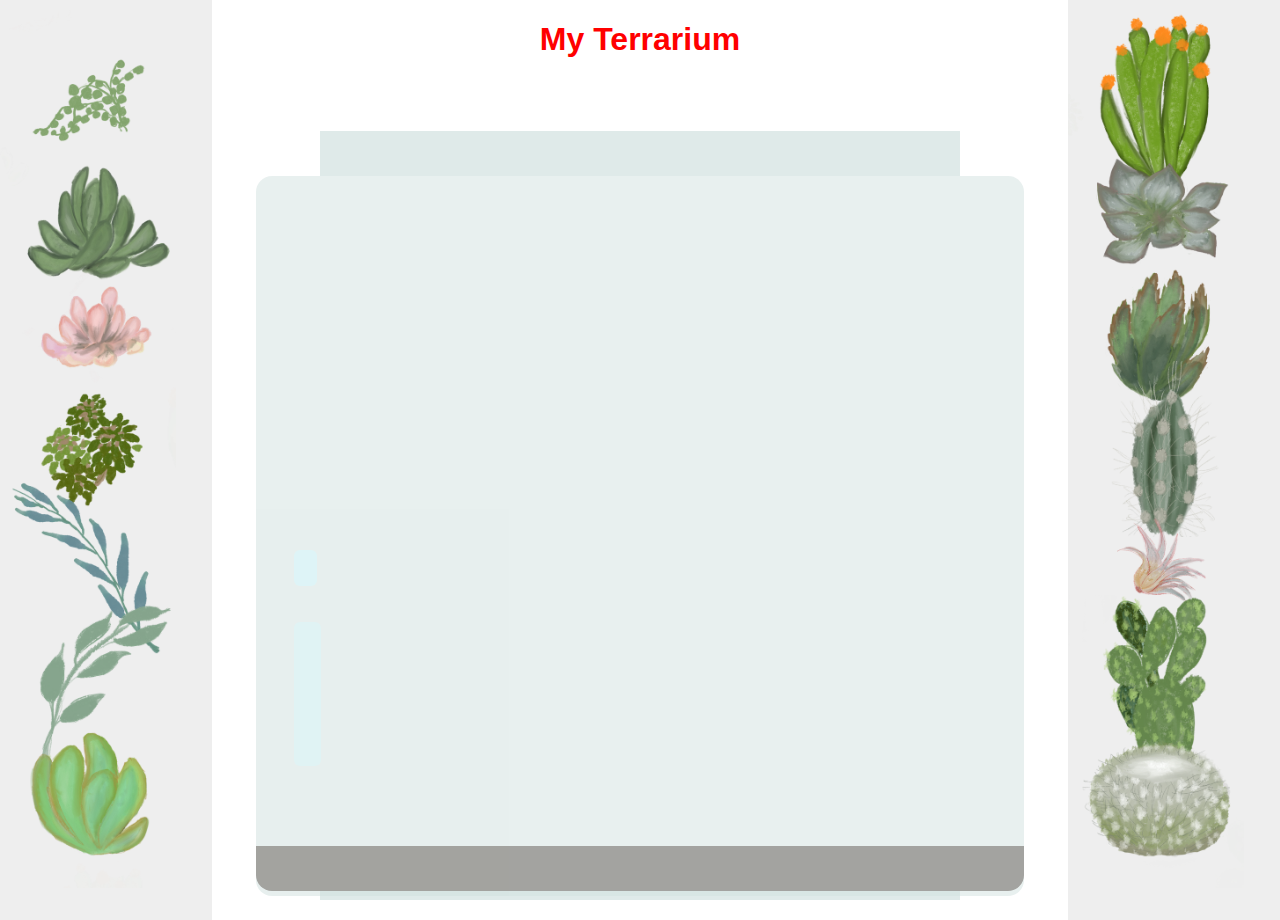
<file: task-02/task-2/terrarium/index.html>
<!DOCTYPE html>
<html>
    <head>
        <title>Welcome to my Virtual Terrarium</title>
        <meta charset="utf-8" />
        <meta http-equiv="X-UA-Compatible" content="IE=edge" />
        <meta name="viewport" content="width=device-width, initial-scale=1" />
        <link rel="stylesheet" href="./style.css" />
        <script src="./script.js" defer></script>
    </head>
    <body>
        <h1 style="color: red">My Terrarium</h1>
        <div id="page">
            <div id="left-container" class="container">
                <div class="plant-holder">
                    <img class="plant" alt="plant" id="plant1" src="./images/plant1.png" />
                </div>
                <div class="plant-holder">
                    <img class="plant" alt="plant" id="plant2" src="./images/plant2.png" />
                </div>
                <div class="plant-holder">
                    <img class="plant" alt="plant" id="plant3" src="./images/plant3.png" />
                </div>
                <div class="plant-holder">
                    <img class="plant" alt="plant" id="plant4" src="./images/plant4.png" />
                </div>
                <div class="plant-holder">
                    <img class="plant" alt="plant" id="plant5" src="./images/plant5.png" />
                </div>
                <div class="plant-holder">
                    <img class="plant" alt="plant" id="plant6" src="./images/plant6.png" />
                </div>
                <div class="plant-holder">
                    <img class="plant" alt="plant" id="plant7" src="./images/plant7.png" />
                </div>
            </div>
            <div id="right-container" class="container">
                <div class="plant-holder">
                    <img class="plant" alt="plant" id="plant8" src="./images/plant8.png" />
                </div>
                <div class="plant-holder">
                    <img class="plant" alt="plant" id="plant9" src="./images/plant9.png" />
                </div>
                <div class="plant-holder">
                    <img class="plant" alt="plant" id="plant10" src="./images/plant10.png" />
                </div>
                <div class="plant-holder">
                    <img class="plant" alt="plant" id="plant11" src="./images/plant11.png" />
                </div>
                <div class="plant-holder">
                    <img class="plant" alt="plant" id="plant12" src="./images/plant12.png" />
                </div>
                <div class="plant-holder">
                    <img class="plant" alt="plant" id="plant13" src="./images/plant13.png" />
                </div>
                <div class="plant-holder">
                    <img class="plant" alt="plant" id="plant14" src="./images/plant14.png" />
                </div>
            </div>
            <div id="terrarium">
                <div class="jar-top"></div>
                <div class="jar-walls">
                    <div class="jar-glossy-long"></div>
                    <div class="jar-glossy-short"></div>
                </div>
                <div class="dirt"></div>
                <div class="jar-bottom"></div>
            </div>
        </div>
    </body>
</html>
</file>
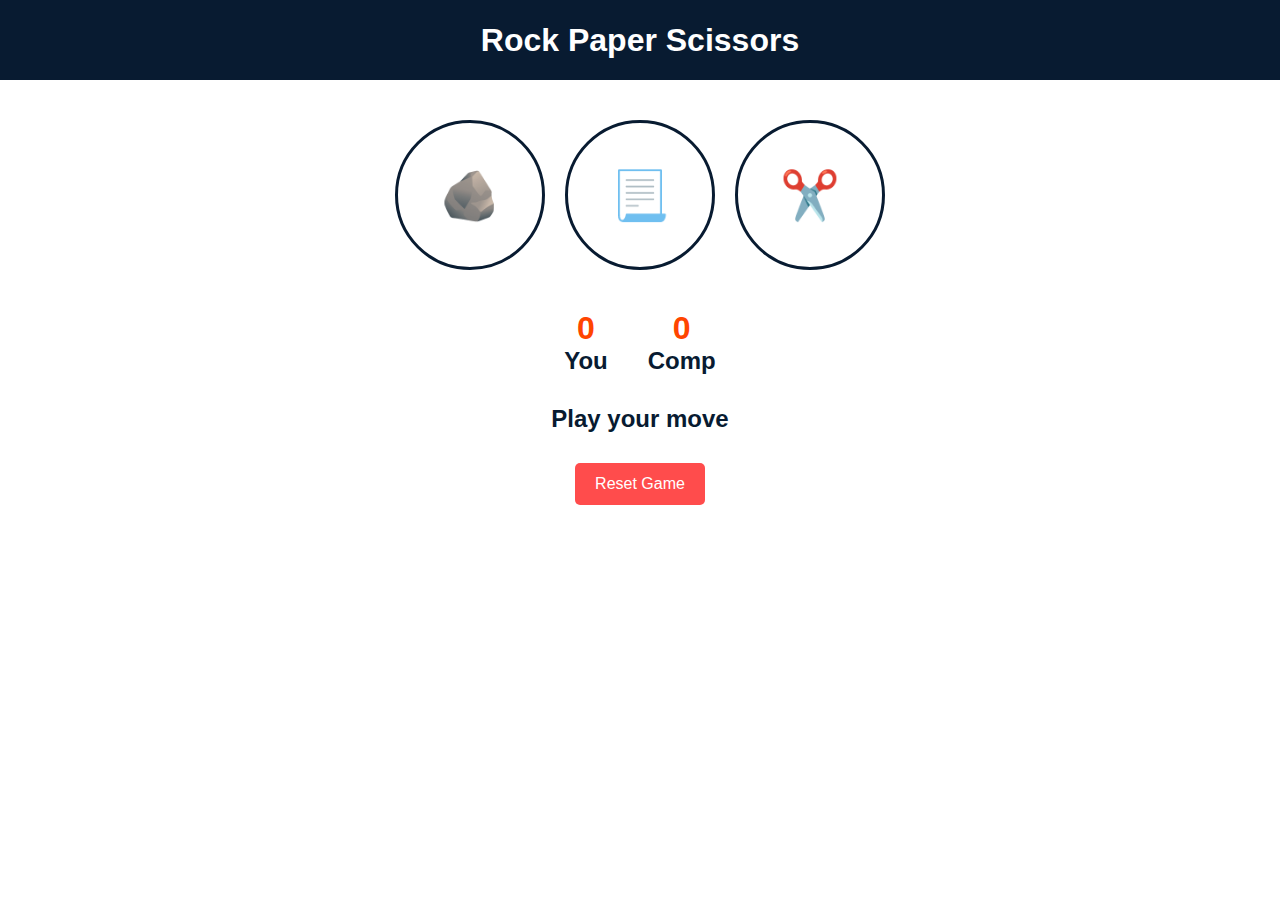
<file: task-02/task-3/RpS/index.html>
<!DOCTYPE html>
<html lang="en">
  <head>
    <meta charset="UTF-8">
    <meta name="viewport" content="width=device-width, initial-scale=1.0">
    <title>Rock Paper Scissors</title>
    <link rel="stylesheet" href="style.css" />
  </head>
  <body>
    <h1>Rock Paper Scissors</h1>

    <div class="choices">
      <button class="choice" id="rock">🪨</button>
      <button class="choice" id="paper">📃</button>
      <button class="choice" id="scissors">✂️</button>
    </div>

    <div class="score-board">
      <div class="score">
        <p id="user-score">0</p>
        <p>You</p>
      </div>
      <div class="score">
        <p id="comp-score">0</p>
        <p>Comp</p>
      </div>
    </div>

    <div class="msg-container">
      <p id="msg">Play your move</p>
    </div>
    <button id="reset">Reset Game</button>
    <script src="script.js" defer></script>
  </body>
</html>
</file>
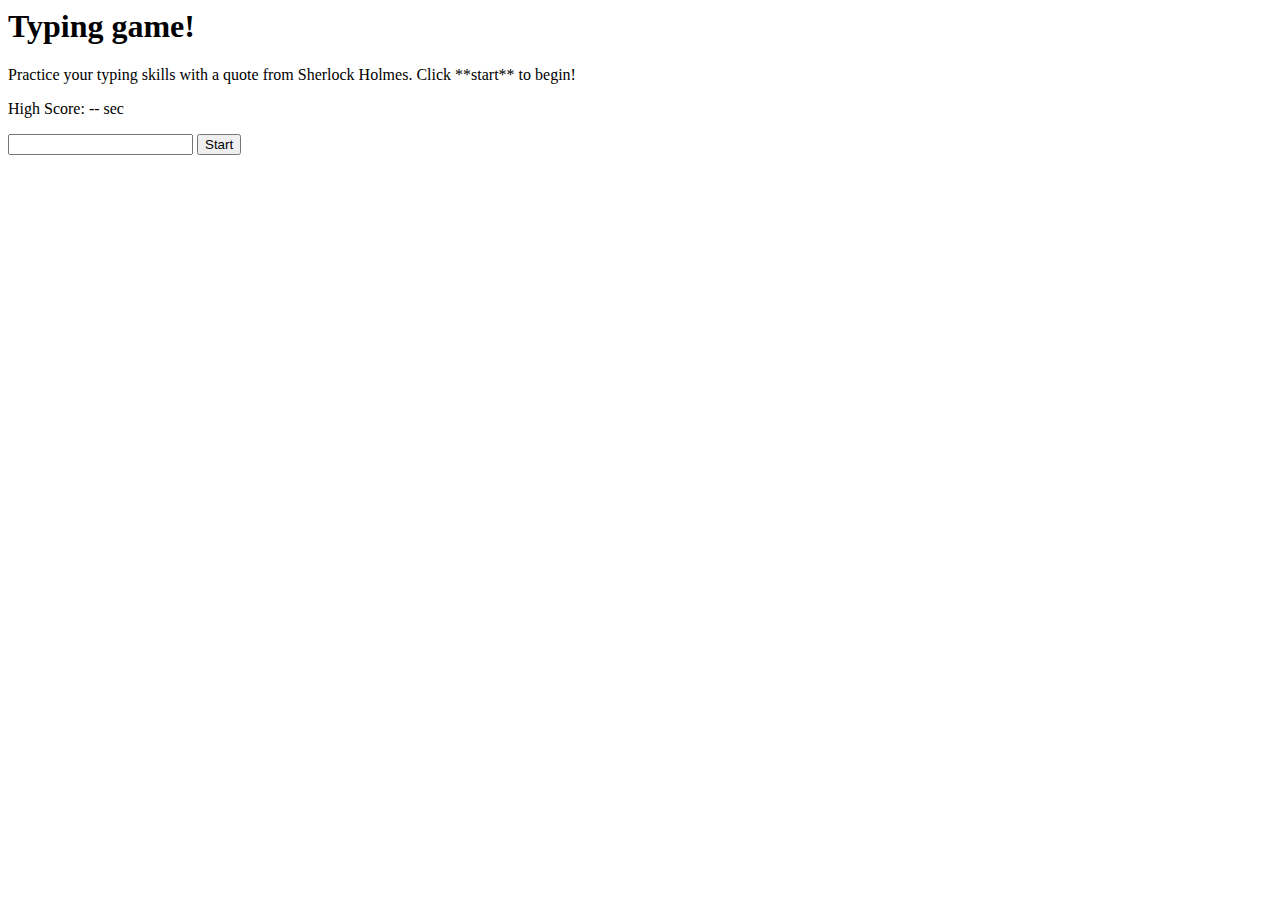
<file: task-02/task-3/typing-game-solution/index.html>
<html>
<head>
  <title>Typing game</title>
  <link rel="stylesheet" href="style.css" />
</head>
<body>
  <h1>Typing game!</h1>
  <p>Practice your typing skills with a quote from Sherlock Holmes. Click **start** to begin!</p>
  <p id="quote"></p> 
  <p id="message"></p>
  <p id="high-score">High Score: -- milli sec</p> 
    <input type="text" aria-label="current word" id="typed-value" /> 
    <button type="button" id="start">Start</button> 
    <div class="popup" id="popup">
    <img src="congrats.png" alt="Congrats">
    <h2>CONGRATULATIONS!</h2>
    <button id="closeBtn">Type Again!!</button>
</div>
</body>
<script src="script.js"></script>
</html>
</file>
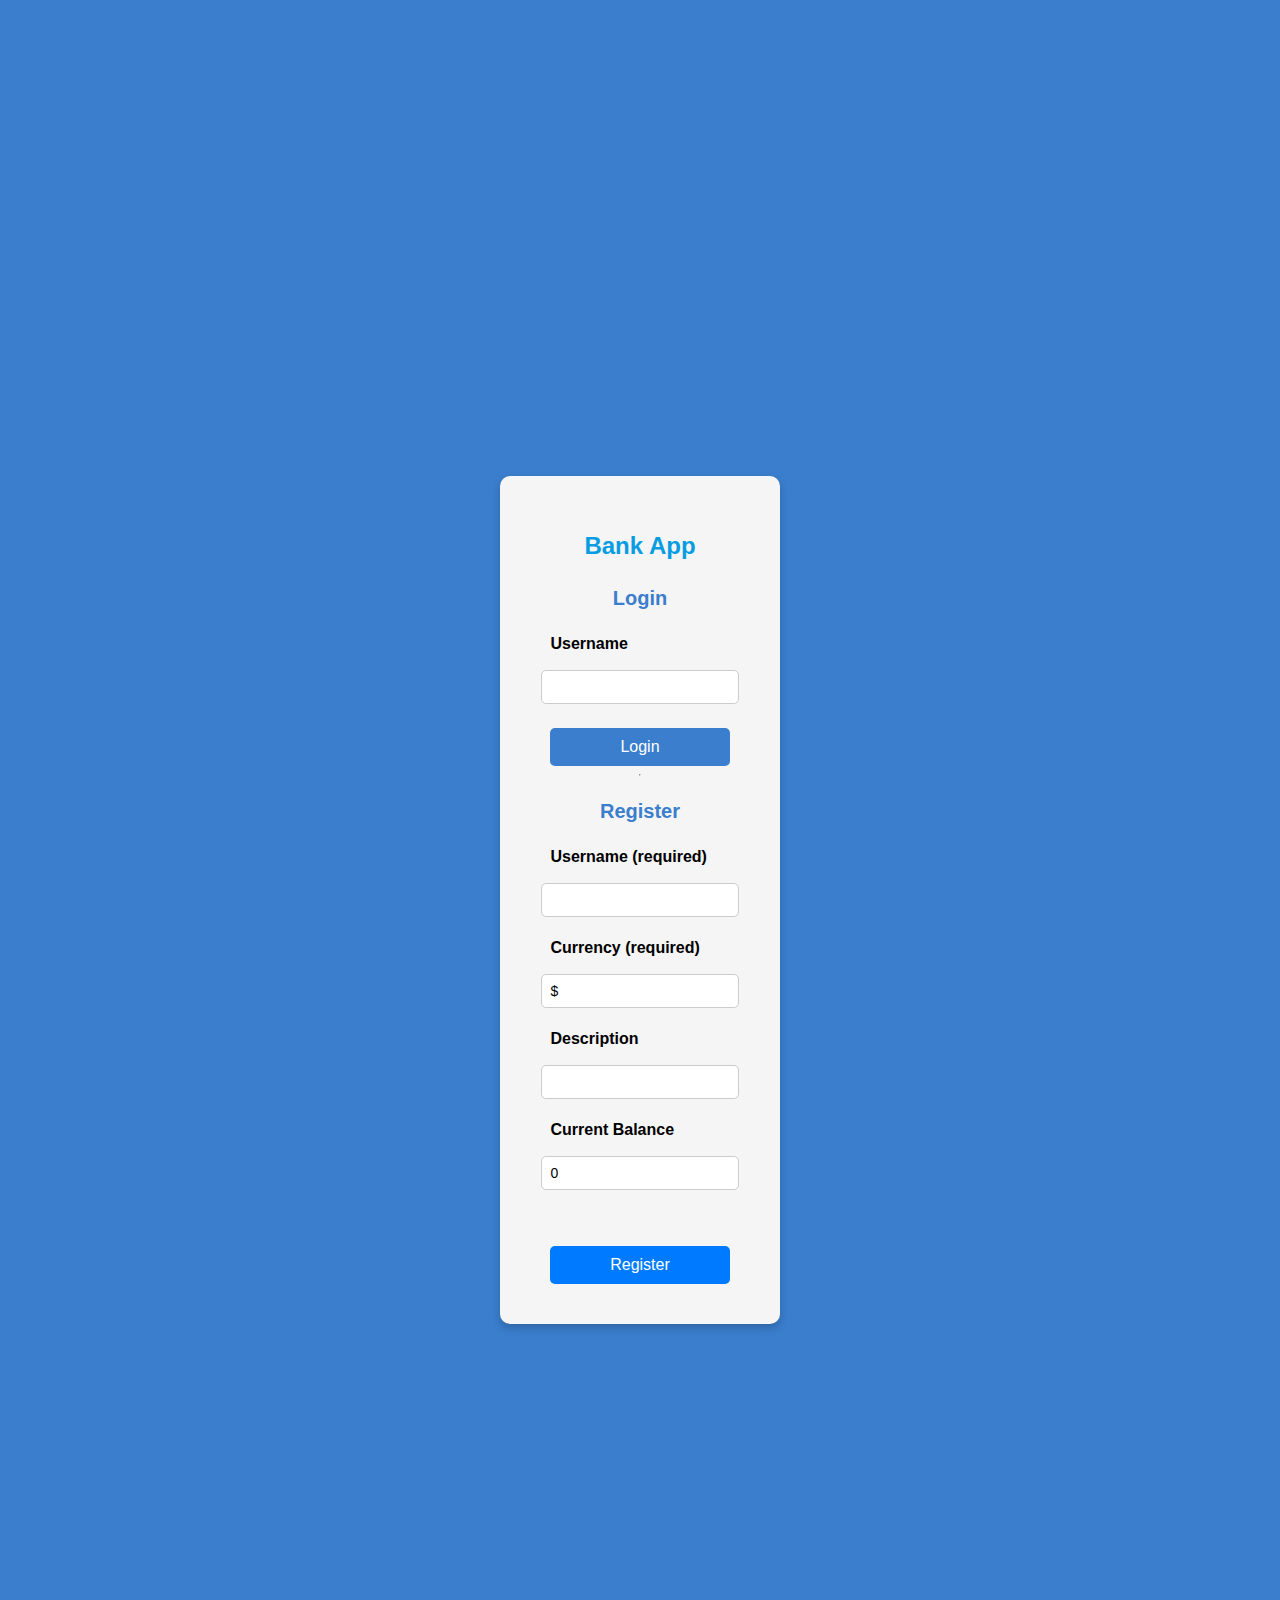
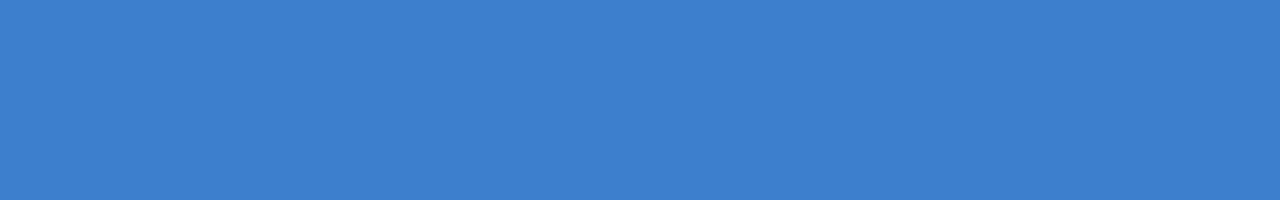
<file: task-02/task-4/bank project/index.html>
<!DOCTYPE html>
<html lang="en">
<head>
  <meta charset="UTF-8">
  <meta name="viewport" content="width=device-width, initial-scale=1.0">
  <title>Bank App</title>
  <link rel="stylesheet" href="styles.css">
  <script src="app.js" defer></script>
</head>
<body>
  <div id="app">Loading...</div>
  <template id="login">
    <div class="container">
    <h1>Bank App</h1>
    <section>
      <h2>Login</h2>
      <form id="loginForm" action="javascript:login()">
      <label for="username">Username</label>
      <input id="username" name="user" type="text" required>
      <div id="loginError" role="alert"></div>
      <button>Login</button>

    </form>
  </section>

  <hr/>

  <section>
    <h2>Register</h2>
    <form id="registerForm" action="javascript:register()">
        <label for="user">Username (required)</label>
        <input id="user" name="user" type="text" maxlength="20" required>
        <label for="currency">Currency (required)</label>
        <input id="currency" name="currency" type="text" value="$" maxlength="5" required>
        <label for="description">Description</label>
        <input id="description" name="description" type="text" maxlength="100">
        <label for="balance">Current Balance</label>
        <input id="balance" name="balance" type="number" value="0"> 
        <p id="registerError" role="alert" style="color: red;"></p>     
      <button type="submit">Register</button>
    </form>
    </section>
  </template>

  <template id="dashboard">
    <div class="dashboard-container">
      <div class="dashboard-header">
        <h2>Bank App</h2>
        <button class="logout-btn" onclick="logout()">LOGOUT</button>
      </div>
      <div class="balance-section">
        <span>Balance</span>
        <div id="balance">0.00</div>
        <span id="currency">$</span>
      </div>
      <h2 class="account-name" id="description">Your Account</h2>
      <button class="add-transaction" onclick="showTransactionDialog()">ADD TRANSACTION</button>
      <dialog id="transactionDialog">
        <form id="transactionForm">
          <h2>ADD TRANSACTION</h2>
      
          <label for="date">DATE</label>
          <input type="date" id="date" name="date" required>
      
          <label for="object">OBJECT</label>
          <input type="text" id="object" name="object" required>
      
          <label for="amount">AMOUNT (USE NEGATIVE VALUE FOR DEBIT)</label>
          <input type="number" id="amount" name="amount" required>
      
          <div class="dialog-buttons">
            <button type="button" onclick="closeTransactionDialog()">CANCEL</button>
            <button type="submit">OK</button>
          </div>
        </form>
      </dialog>
      <table class="transactions-table">
        <thead>
          <tr>
            <th>Date</th>
            <th>Object</th>
            <th>Amount</th>
          </tr>
        </thead>
        <tbody id="transactions"></tbody>
      </table>
    </div>
  </template>
  
</body>
</html>
</file>
<file: task-02/task-2/terrarium/style.css>
body {
	font-family: helvetica, arial, sans-serif;
}

h1 {
	color: #3a241d;
	text-align: center;
}
#left-container {
	background-color: #eee;
	width: 15%;
	left: 0px;
	top: 0px;
	position: absolute;
	height: 100%;
	padding: 10px;
}

#right-container {
	background-color: #eee;
	width: 15%;
	right: 0px;
	top: 0px;
	position: absolute;
	height: 100%;
	padding: 10px;
}
.plant-holder {
	position: relative;
	height: 13%;
	left: -10px;
}

.plant {
	position: absolute;
	max-width: 150%;
	max-height: 150%;
	z-index: 2;
}
.jar-walls {
	height: 80%;
	width: 60%;
	background: #d1e1df;
	border-radius: 1rem;
	position: absolute;
	bottom: 0.5%;
	left: 20%;
	opacity: 0.5;
	z-index: 1;
}

.jar-top {
	width: 50%;
	height: 5%;
	background: #d1e1df;
	position: absolute;
	bottom: 80.5%;
	left: 25%;
	opacity: 0.7;
	z-index: 1;
}

.jar-bottom {
	width: 50%;
	height: 1%;
	background: #d1e1df;
	position: absolute;
	bottom: 0%;
	left: 25%;
	opacity: 0.7;
}

.dirt {
	width: 60%;
	height: 5%;
	background: #3a241d;
	position: absolute;
	border-radius: 0 0 1rem 1rem;
	bottom: 1%;
	left: 20%;
	opacity: 0.7;
	z-index: -1;
}
.jar-glossy-long {
    position: absolute;
    width: 3.5%;
    height: 20%;
    background: rgb(182, 239, 247);
    opacity:0.5;
    border-radius: 6px;
    bottom: 18%;
    left: 5%;
    z-index: 2;
}

.jar-glossy-short {
    position: absolute;
    width: 3%;
    height: 5%;
    background: rgb(183, 239, 247);
    opacity: 0.7;
    border-radius: 6px;
	left: 5%;
    bottom: 43%;
	z-index: 2;
}
</file>
<file: task-02/task-3/RpS/style.css>
* {
    margin: 0;
    padding: 0;
    box-sizing: border-box;
    font-family: Arial, sans-serif;
}
h1 {
    background: #081b31;
    color: #fff;
    height: 5rem;
    line-height: 5rem;
    text-align: center;
}
.choices {
    display: flex;
    justify-content: center;
    margin: 30px 0;
}
.choice {
    height: 150px;
    width: 150px;
    border-radius: 50%;
    display: flex;
    justify-content: center;
    align-items: center;
    font-size: 3rem;
    background: #fff;
    border: 3px solid #081b31;
    margin: 10px;
    cursor: pointer;
    transition: 0.3s;
}
.choice:hover {
    background: #081b31;
    color: #ffcc00;
    border-color: #ffcc00;
}
.score-board {
    display: flex;
    justify-content: center;
    margin: 20px 0;
}
.score {
    margin: 0 20px;
    font-size: 1.5rem;
    font-weight: bold;
    color: #081b31;
    text-align: center;
}
#user-score, #comp-score {
    font-size: 2rem;
    color: #ff4500;
}
.msg-container {
    margin: 20px auto;
    font-size: 1.5rem;
    font-weight: bold;
    color: #081b31;
    background: #fff;
    padding: 10px 20px;
    border-radius: 8px;
    text-align: center;
    width: fit-content;
}
#reset {
    display: block;
    margin: 20px auto; 
    padding: 12px 20px;
    font-size: 1rem;
    background-color: #ff4c4c;
    color: white;
    border: none;
    border-radius: 5px;
    cursor: pointer;
    transition: 0.3s;
}
#reset:hover {
    background-color: #cc0000;
}
</file>
<file: task-02/task-3/typing-game-solution/style.css>
.highlight {
    background-color: yellow;
  }
  
  .error {
    background-color: lightcoral;
    border: red;
  }
  
.popup{
  width: 400px;
  background-color: antiquewhite;
  position: absolute;
  border-radius: 6px;
  top:0;
  left:50%;
  text-align: center;
  transform: translate(-50%,-50%) scale(0.1);
  padding: 0 30px 30px;
  color: rgb(23, 63, 97);
  visibility: hidden;
  transition: transform 0.4s, top 0.4s;
  }
.open-popup{
  visibility: visible;
  top: 50%;
  transform: translate(-50%,-50%) scale(1);
}

.popup img{
  width: 100px;
  border-radius: 50%;
  margin-top: -50px;
  box-shadow: 0 2px 5px rgba(0,0, 0, 0.2) ;
  }

.popup h2{
  font-size: 38px;
  font-weight: 500;
  margin: 30px 0 10px
}
.popup button{
  width:100% ;
  margin-top: 50px;
  padding: 10px 0;
  background: antiquewhite;
  color: #fff;
  border: 0;
  outline: none;
  font-size: 18px;
}
.popup button:hover {
  background-color: darkblue;
}
</file>
<file: task-02/task-4/bank project/styles.css>
body {
  font-family: Arial, sans-serif;
  background: rgb(58, 126, 205);
  display: flex;
  justify-content: center;
  align-items: center;
  height: 200vh;
  margin: 0;
}
.container {
  background: #f5f5f5;
  padding: 40px;
  border-radius: 10px;
  width: 200px;
  height: 250%;
  text-align: center;
  box-shadow: 0px 4px 8px rgba(0, 0, 0, 0.2);
  display: flex;
  flex-direction: column;
  align-items: center;
}
h1 {
  font-size: 24px;
  color: rgb(8, 157, 226);
  margin-bottom: 10px;
  top:50px;
}

h2 {
  font-size: 20px;
  color: rgb(58, 126, 205);
  margin-bottom: 15px;
}
form {
  display: flex;
  flex-direction: column;
  gap: 12px;
  width: 100%;
  align-items: center;
}

label {
  display: block;
  text-align: left;
  font-weight: bold;
  margin: 10px 0 5px;
  width: 90%;
}

input {
  width: 90%;
  padding: 8px;
  border: 1px solid #ccc;
  border-radius: 5px;
  font-size: 14px;
}
button {
  width: 90%;
  padding: 10px;
  background-color: rgb(58, 126, 205);
  color: white;
  font-size: 16px;
  border: none;
  border-radius: 5px;
  cursor: pointer;
}

button:hover {
  background-color: rgb(8, 157, 226);
}
.dashboard-container {
  max-width: 700px;
  background: white;
  padding: 20px;
  margin: 20px auto;
  border-radius: 10px;
  box-shadow: 0px 4px 8px rgba(0, 0, 0, 0.2);
  text-align: center;
  font-family: 'Arial', sans-serif;
}
.dashboard-header {
  display: flex;
  justify-content: space-between;
  align-items: center;
  background: #2b2b3d;
  color: white;
  padding: 15px;
  border-radius: 10px 10px 0 0;
}

.logout-btn {
  background: transparent;
  color: white;
  border: 1px solid white;
  padding: 5px 10px;
  border-radius: 5px;
  cursor: pointer;
}

.logout-btn:hover {
  background: rgba(255, 255, 255, 0.2);
}
.balance-section {
  background: linear-gradient(to right, #4facfe, #00f2fe);
  color: white;
  padding: 15px;
  font-size: 28px;
  font-weight: bold;
  border-radius: 5px;
  margin-top: -10px;
}
.account-name {
  font-size: 20px;
  font-weight: bold;
  margin: 15px 0;
  text-align: left;
}
.add-transaction {
  background: #007bff;
  color: white;
  padding: 10px 15px;
  border: none;
  border-radius: 5px;
  cursor: pointer;
  float: right;
}

.add-transaction:hover {
  background: #0056b3;
}

.transactions-table {
  width: 100%;
  border-collapse: collapse;
  margin-top: 10px;
}

.transactions-table th, .transactions-table td {
  padding: 12px;
  text-align: left;
}

.transactions-table th {
  background: #007bff;
  color: white;
}

.transactions-table tr:nth-child(even) {
  background: #f2f2f2;
}

@media (max-width: 600px) {
  .dashboard-container {
    max-width: 90%;
    padding: 15px;
  }

  .balance-section {
    font-size: 24px;
  }

  .add-transaction {
    width: 100%;
    text-align: center;
  }
}
dialog {
  width: 400px;
  padding: 20px;
  border: none;
  border-radius: 8px;
  box-shadow: 0px 4px 8px rgba(0, 0, 0, 0.2);
  text-align: center;
}

.dialog-buttons {
  display: flex;
  justify-content: space-between;
  margin-top: 15px;
}

button {
  padding: 10px 15px;
  border: none;
  border-radius: 5px;
  cursor: pointer;
}

button[type="submit"] {
  background: #007bff;
  color: white;
}

button[type="button"] {
  background: red;
  color: white;
}
.logout-btn,
.add-transaction {
  font-size: 14px; 
  padding: 8px 12px; 
  border-radius: 5px;
}

.logout-btn {
  width: auto; 
  height: 30px;
}

.add-transaction {
  width: auto;
  height: 35px;
  margin-top: 10px;
}
</file>
